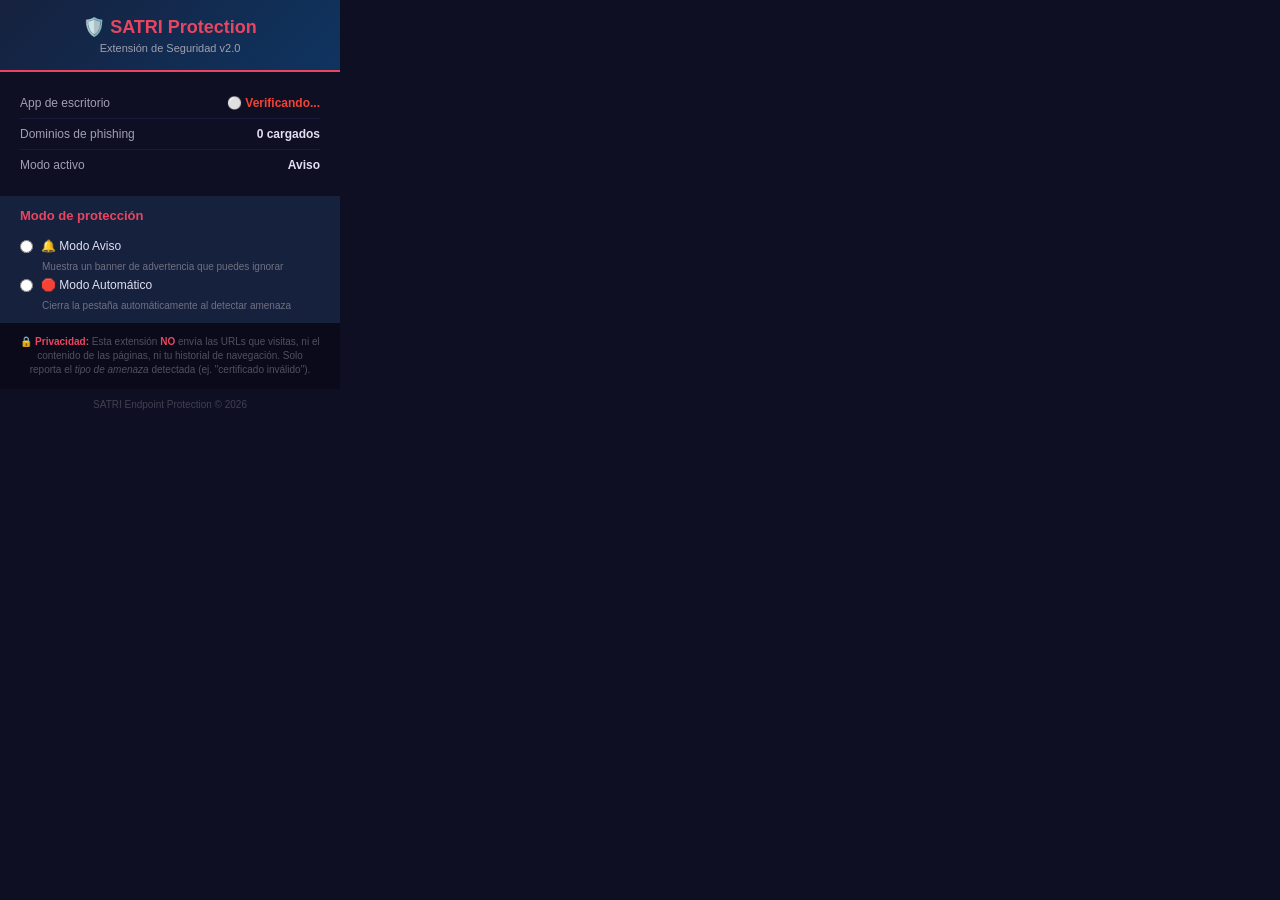
<file: browser-extension/popup.html>
<!DOCTYPE html>
<html lang="es">
<head>
  <meta charset="UTF-8">
  <meta name="viewport" content="width=device-width, initial-scale=1.0">
  <title>SATRI Protection</title>
  <style>
    * { margin: 0; padding: 0; box-sizing: border-box; }
    body {
      width: 340px;
      font-family: 'Segoe UI', Tahoma, sans-serif;
      background: #0f0f23;
      color: #e0e0f0;
      padding: 0;
    }
    .header {
      background: linear-gradient(135deg, #16213e, #0f3460);
      padding: 16px 20px;
      text-align: center;
      border-bottom: 2px solid #e94560;
    }
    .header h1 {
      font-size: 18px;
      color: #e94560;
      margin-bottom: 4px;
    }
    .header .subtitle {
      font-size: 11px;
      color: #a0a0b0;
    }
    .status-section {
      padding: 16px 20px;
    }
    .status-row {
      display: flex;
      justify-content: space-between;
      align-items: center;
      padding: 8px 0;
      border-bottom: 1px solid #1a1a3e;
    }
    .status-row:last-child { border-bottom: none; }
    .status-label {
      font-size: 12px;
      color: #a0a0b0;
    }
    .status-value {
      font-size: 12px;
      font-weight: 600;
    }
    .status-value.connected { color: #4caf50; }
    .status-value.disconnected { color: #f44336; }
    .mode-section {
      padding: 12px 20px;
      background: #16213e;
    }
    .mode-section h3 {
      font-size: 13px;
      color: #e94560;
      margin-bottom: 10px;
    }
    .mode-option {
      display: flex;
      align-items: center;
      gap: 8px;
      padding: 6px 0;
      cursor: pointer;
      font-size: 12px;
    }
    .mode-option input[type="radio"] {
      accent-color: #e94560;
    }
    .mode-desc {
      font-size: 10px;
      color: #707080;
      margin-left: 22px;
      margin-top: 2px;
    }
    .privacy-notice {
      padding: 12px 20px;
      background: #0a0a1a;
      font-size: 10px;
      color: #505060;
      text-align: center;
      line-height: 1.4;
    }
    .privacy-notice strong { color: #e94560; }
    .footer {
      padding: 10px 20px;
      text-align: center;
      font-size: 10px;
      color: #404050;
    }
  </style>
</head>
<body>
  <div class="header">
    <h1>🛡️ SATRI Protection</h1>
    <div class="subtitle">Extensión de Seguridad v2.0</div>
  </div>

  <div class="status-section">
    <div class="status-row">
      <span class="status-label">App de escritorio</span>
      <span id="bridge-status" class="status-value disconnected">⚪ Verificando...</span>
    </div>
    <div class="status-row">
      <span class="status-label">Dominios de phishing</span>
      <span id="phishing-count" class="status-value">0 cargados</span>
    </div>
    <div class="status-row">
      <span class="status-label">Modo activo</span>
      <span id="current-mode" class="status-value">Aviso</span>
    </div>
  </div>

  <div class="mode-section">
    <h3>Modo de protección</h3>
    <label class="mode-option">
      <input type="radio" name="mode" value="warn" id="mode-warn">
      <span>🔔 Modo Aviso</span>
    </label>
    <div class="mode-desc">Muestra un banner de advertencia que puedes ignorar</div>

    <label class="mode-option">
      <input type="radio" name="mode" value="auto" id="mode-auto">
      <span>🛑 Modo Automático</span>
    </label>
    <div class="mode-desc">Cierra la pestaña automáticamente al detectar amenaza</div>
  </div>

  <div class="privacy-notice">
    <strong>🔒 Privacidad:</strong> Esta extensión <strong>NO</strong> envía las URLs que visitas,
    ni el contenido de las páginas, ni tu historial de navegación.
    Solo reporta el <em>tipo de amenaza</em> detectada (ej. "certificado inválido").
  </div>

  <div class="footer">
    SATRI Endpoint Protection &copy; 2026
  </div>

  <script src="popup.js"></script>
</body>
</html>
</file>
